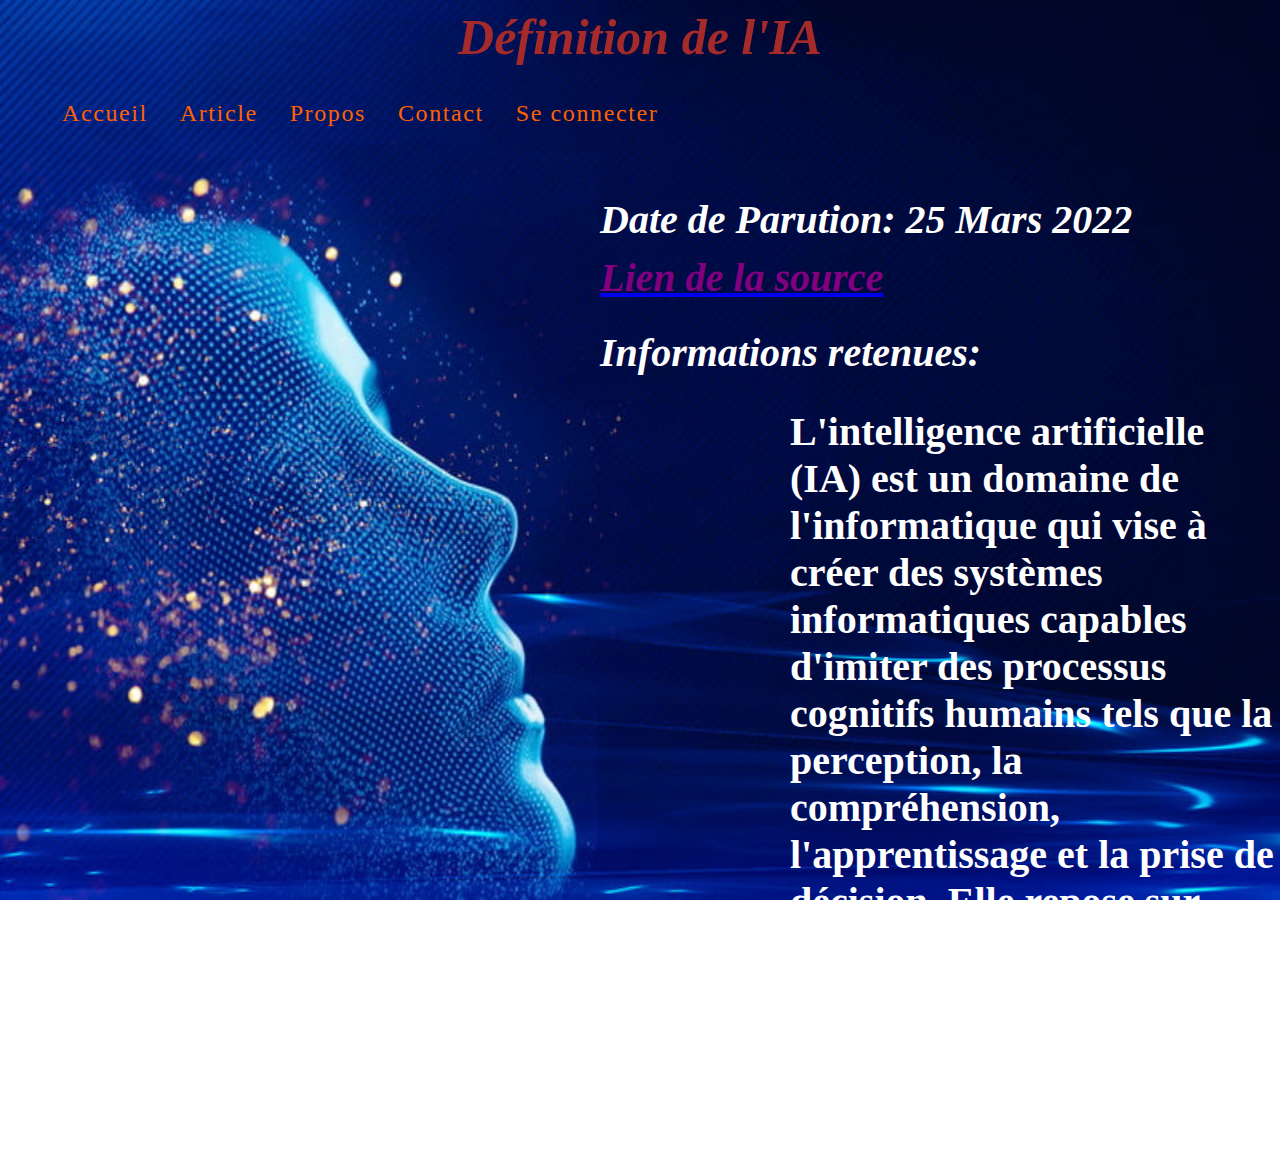
<file: html/article1.html>
<html>
	<head>
    
		<title>Définition de l'IA</title>
    
    <!-- Inclut la feuille de style associée à cette page -->
		<link rel="stylesheet" href="article1.css">
	</head>
	<body style="background-img:">

    <!-- En-tête avec le titre principal de l'article -->
		<font color="brown">
			<i><h2><center><b>Définition de l'IA</b></center></h2></i>
		</font>

    <!-- Barre de navigation -->
		<ul>
			<li class="btn"><a href="page accueil.html">Accueil</a></li>
			<li class="btn"><a href="article.html">Article</a></li>
			<li class="btn"><a href="propos.html">Propos</a></li>
			<li class="btn"><a href="contact.html">Contact</a></li>
			<li class="btn"><a href="se-connecter.html">Se connecter</a></li>
		</ul>

		<!-- Informations sur la date de parution -->
		<font color="white">
			<br><h1><em><left>Date de Parution: 25 Mars 2022 </left></em></h1></br>

			<!-- Lien vers la source de l'article -->
			<br>
			<h1><em><left><li><a href="https://www.cnil.fr/fr/intelligence-artificielle/intelligence-artificielle-de-quoi-parle-t-on"> <font color = purple>Lien de la source </font></a></li></left></em></h1>
			<br></br>

			<!-- Section avec les informations retenues -->
			<br><h1><em><left>Informations retenues:</left></h1></em></br>
			<h4><p>L'intelligence artificielle (IA) est un domaine de l'informatique qui vise à créer des systèmes informatiques capables d'imiter des processus cognitifs humains tels que la perception, la compréhension, l'apprentissage et la prise de décision. Elle repose sur l'utilisation d'algorithmes, de modèles mathématiques et de vastes ensembles de données pour résoudre des problèmes complexes.
		</font>
	</body>
</html>
</file>
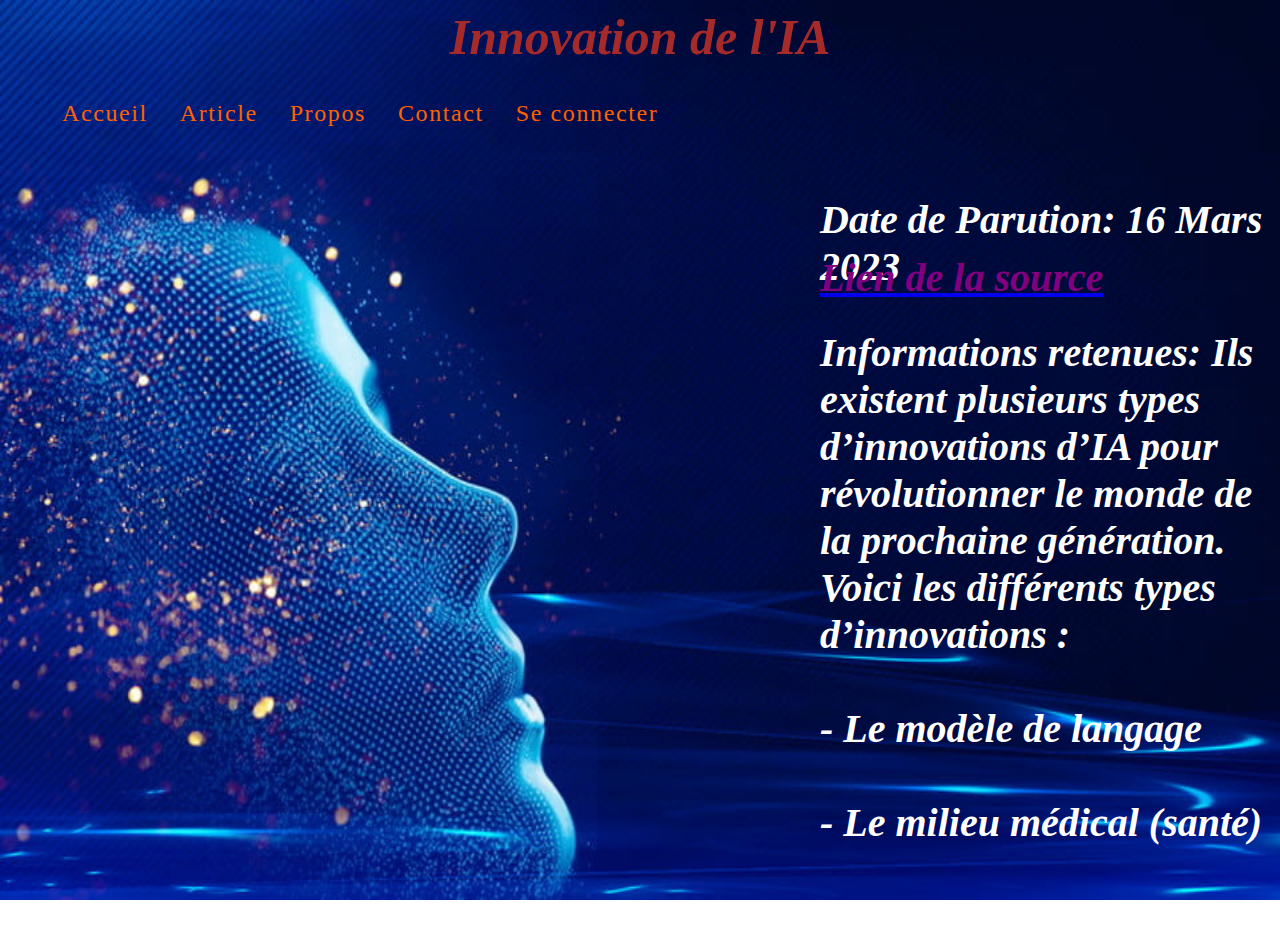
<file: html/article2.html>
<html>
	<head>
		<title>Innovation de l'IA</title>
    
		<!-- Inclut la feuille de style associée à cette page -->
		<link rel="stylesheet" href="article2.css">
	</head>
	<body style="background-img:">

		<!-- En-tête avec le titre principal de l'article -->
		<font color="brown">
			<i><h2><center><b>Innovation de l'IA</b></center></h2></i>
		</font>

		<!-- Barre de navigation -->
		<ul>
			<li class="btn"><a href="page accueil.html">Accueil</a></li>
			<li class="btn"><a href="article.html">Article</a></li>
			<li class="btn"><a href="propos.html">Propos</a></li>
			<li class="btn"><a href="contact.html">Contact</a></li>
			<li class="btn"><a href="se-connecter.html">Se connecter</a></li>
		</ul>

		<!-- Informations sur la date de parution -->
		<font color="white">
			<br><h1><em><left>Date de Parution: 16 Mars 2023</left></em></h1></br>

			<!-- Lien vers la source de l'article -->
			<br>
			<h1><em><left><li><a href="https://trustmyscience.com/revolution-ia-comment-nouvelles-generations-ia-vont-transformer-monde/"> <font color = purple>Lien de la source</font></a></li></left></em></h1>
			<br></br>

			<!-- Section avec les informations retenues -->
			<br><h1><em><left>Informations retenues: Ils existent plusieurs types d’innovations d’IA pour révolutionner le monde de la prochaine génération. 
                                            <br> Voici les différents types d’innovations :</br>
                                            <br> - Le modèle de langage</br>
                                            <br> - Le milieu médical (santé)</br>
                                            <br> - L’industrie et la logistique</h1></em>
		</font>
	</body>
</html>
</file>
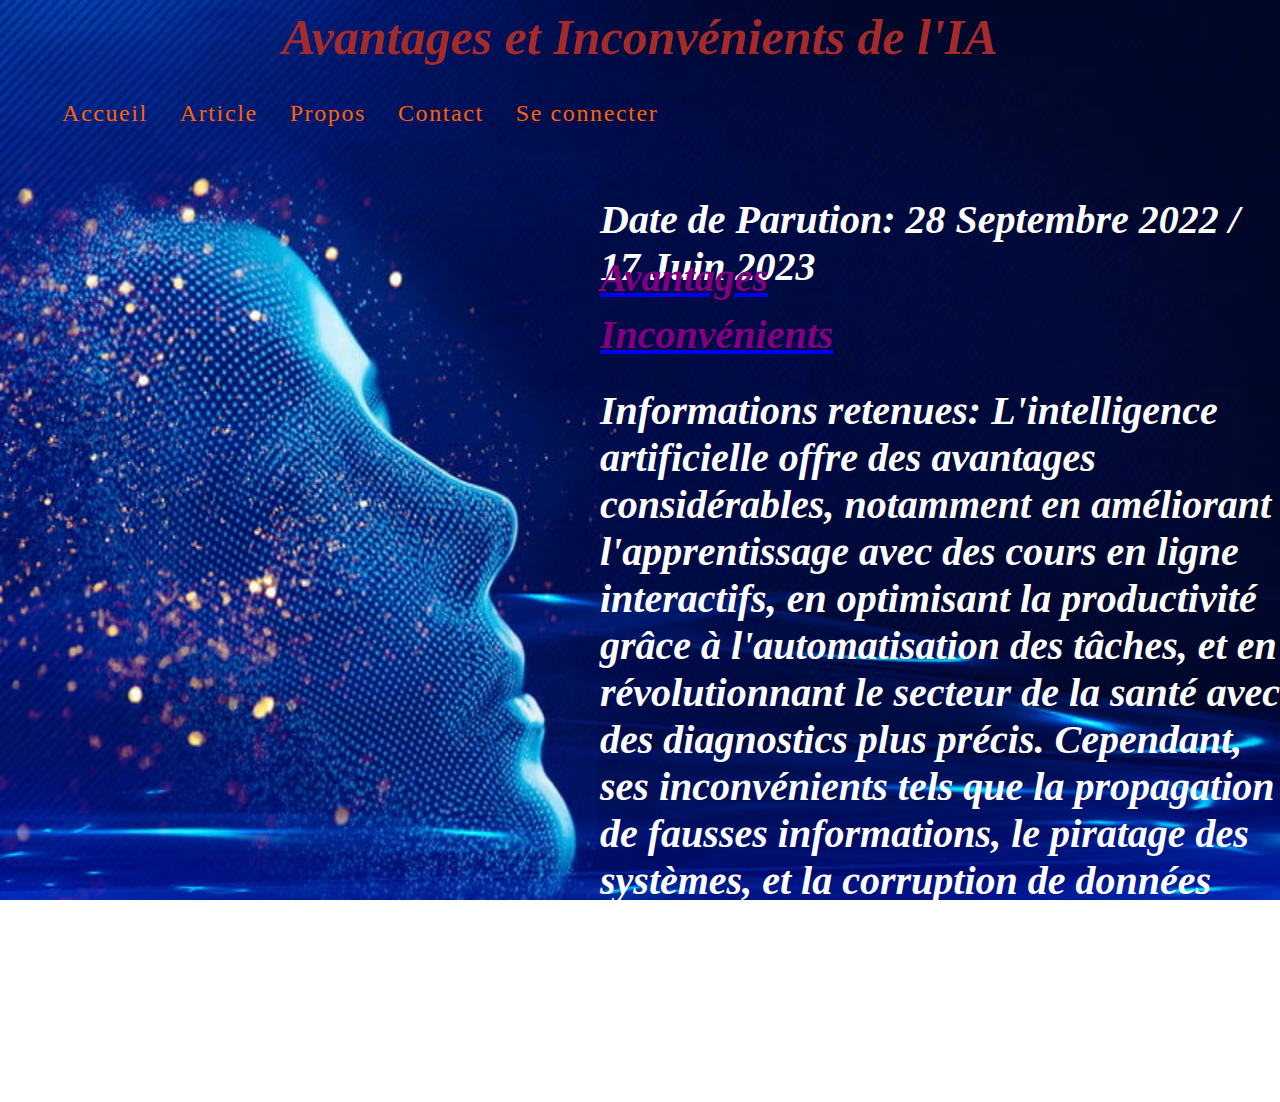
<file: html/article3.html>
<html>
	<head>
		<title>Avantages et Inconvénients de l'IA</title>
    
		<!-- Inclut la feuille de style associée à cette page -->
		<link rel="stylesheet" href="article3.css">
	</head>
	<body style="background-img:">

		<!-- En-tête avec le titre principal de l'article -->
		<font color="brown">
			<i><h2><center><b>Avantages et Inconvénients de l'IA</b></center></h2></i>
		</font>

		<!-- Barre de navigation -->
		<ul>
			<li class="btn"><a href="page accueil.html">Accueil</a></li>
			<li class="btn"><a href="article.html">Article</a></li>
			<li class="btn"><a href="propos.html">Propos</a></li>
			<li class="btn"><a href="contact.html">Contact</a></li>
			<li class="btn"><a href="se-connecter.html">Se connecter</a></li>
		</ul>

		<!-- Informations sur la date de parution -->
		<font color="white">
			<br><h1><em><left>Date de Parution: 28 Septembre 2022 / 17 Juin 2023 </left></em></h1></br>

			<!-- Liens vers les sources d'avantages et d'inconvénients -->
			<br>
			<h1><em><left><li><a href="https://www.wizishop.fr/blog/intelligence-artificielle-avantages"><font color = purple>Avantages</font></a></li></left></em></h1>
			<br>
			<br>
			<h1><em><left><li><a href="https://www.futura-sciences.com/tech/questions-reponses/intelligence-artificielle-20-menaces-plus-dangereuses-intelligence-artificielle-14343/"><font color = purple>Inconvénients </font></a></li></left></em></h1>
			<br></br>

			<!-- Section avec les informations retenues -->
			<br><h1><em><left>Informations retenues: L'intelligence artificielle offre des avantages considérables, notamment en améliorant l'apprentissage avec des cours en ligne interactifs, en optimisant la productivité grâce à l'automatisation des tâches, et en révolutionnant le secteur de la santé avec des diagnostics plus précis. Cependant, ses inconvénients tels que la propagation de fausses informations, le piratage des systèmes, et la corruption de données soulignent la nécessité de gérer attentivement son déploiement pour assurer des bénéfices socialement responsables.</left></h1></em></br>
		</font>
	</body>
</html>
</file>
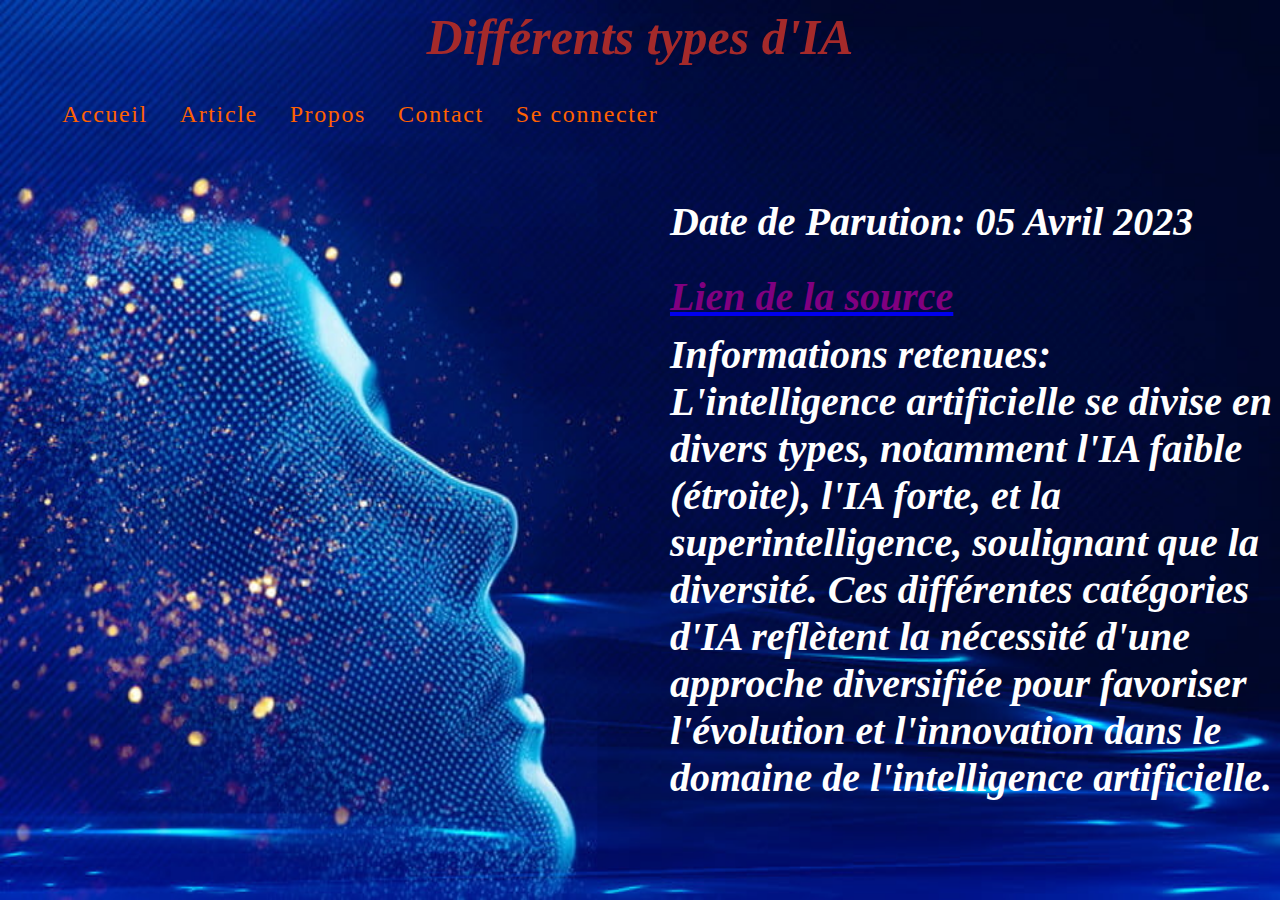
<file: html/article4.html>
<html>
	<head>
		<title>Les Différents types d'IA</title>
    
		<!-- Inclut la feuille de style associée à cette page -->
		<link rel="stylesheet" href="article4.css">
	</head>
	<body style="background-img:">

		<!-- En-tête avec le titre principal de l'article -->
		<font color="brown">
			<i><h1><center><b>Différents types d'IA</b></center></h1></i>
		</font>

		<!-- Barre de navigation -->
		<ul>
			<li class="btn"><a href="page accueil.html">Accueil</a></li>
			<li class="btn"><a href="article.html">Article</a></li>
			<li class="btn"><a href="propos.html">Propos</a></li>
			<li class="btn"><a href="contact.html">Contact</a></li>
			<li class="btn"><a href="se-connecter.html">Se connecter</a></li>
		</ul>

		<!-- Informations sur la date de parution -->
		<font color="white">
			<br><h1><em><left>Date de Parution: 05 Avril 2023</left></em></h1></br>

			<!-- Liens vers la source d'informations -->
			<br>
			<br>
			<h1><em><left><li><a href="https://infonet.fr/lexique/definitions/intelligence-artificielle/"><font color = purple>Lien de la source </font></a></li></left></em></h1>
			<br>

			<!-- Section avec les informations retenues -->
			<br><h1><em><left>Informations retenues: L'intelligence artificielle se divise en divers types, notamment l'IA faible (étroite), l'IA forte, et la superintelligence, soulignant que la diversité. Ces différentes catégories d'IA reflètent la nécessité d'une approche diversifiée pour favoriser l'évolution et l'innovation dans le domaine de l'intelligence artificielle.</left></h1></em></br>
		</font>
	</body>
</html>
</file>
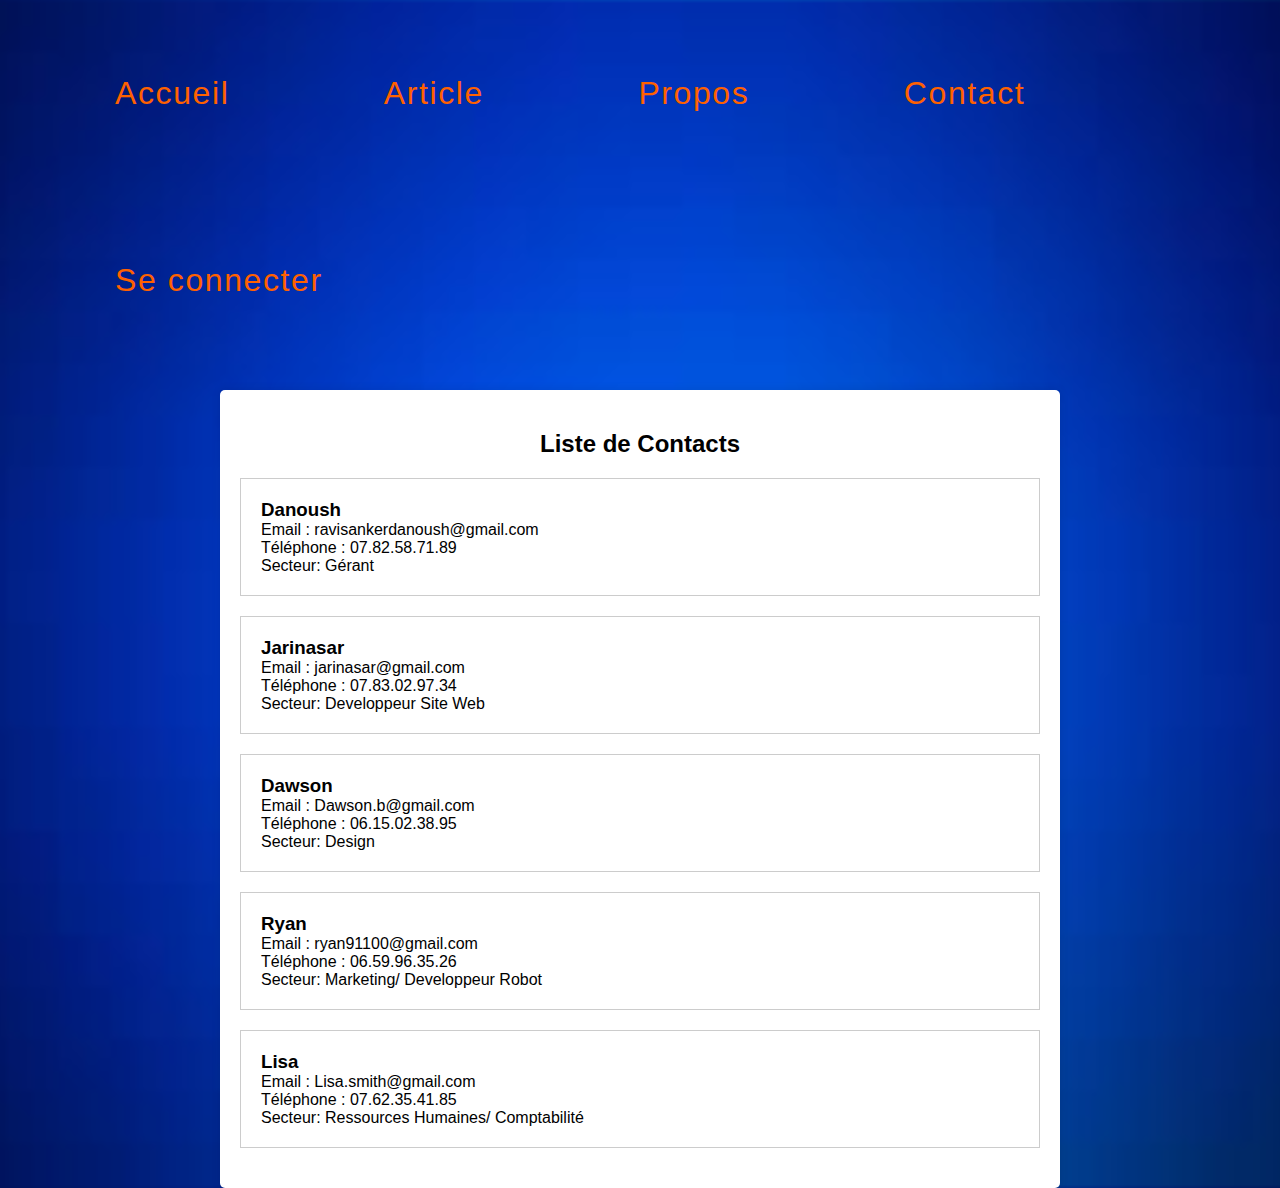
<file: html/contact.html>
<html >
	<head>
		<title>Liste de Contacts</title>
	
		<!-- Inclut la feuille de style associée à cette page -->
		<link rel="stylesheet" href="contact.css">
	</head>
	<body>
		<!-- Barre de navigation -->
		<ul>
			<li class="btn"><a href="page accueil.html">Accueil</a></li>
			<li class="btn"><a href="article.html">Article</a></li>
			<li class="btn"><a href="propos.html">Propos</a></li>
			<li class="btn"><a href="contact.html">Contact</a></li>
			<li class="btn"><a href="se-connecter.html">Se connecter</a></li>
		</ul>

		<!-- Conteneur principal de la liste de contacts -->
		<div class="container">
			<h2>Liste de Contacts</h2>

			<!-- Contact 1 -->
			<div class="contact">
				<h3>Danoush</h3>
				<p>Email : ravisankerdanoush@gmail.com</p>
				<p>Téléphone : 07.82.58.71.89</p>
				<p>Secteur: Gérant </p>
			</div>

			<!-- Contact 2 -->
			<div class="contact">
				<h3>Jarinasar</h3>
				<p>Email : jarinasar@gmail.com</p>
				<p>Téléphone : 07.83.02.97.34</p>
				<p>Secteur: Developpeur Site Web  </p>
			</div>

			<!-- Contact 3 -->
			<div class="contact">
				<h3>Dawson </h3>
				<p>Email : Dawson.b@gmail.com</p>
				<p>Téléphone : 06.15.02.38.95</p>
				<p>Secteur: Design </p>
			</div>

			<!-- Contact 4 -->
			<div class="contact">
				<h3>Ryan </h3>
				<p>Email : ryan91100@gmail.com</p>
				<p>Téléphone : 06.59.96.35.26</p>
				<p>Secteur: Marketing/ Developpeur Robot </p>
			</div>

			<!-- Contact 5 -->
			<div class="contact">
				<h3>Lisa </h3>
				<p>Email : Lisa.smith@gmail.com</p>
				<p>Téléphone : 07.62.35.41.85</p>
				<p>Secteur: Ressources Humaines/ Comptabilité </p>
			</div>
		</div>
	</body>
</html>
</file>
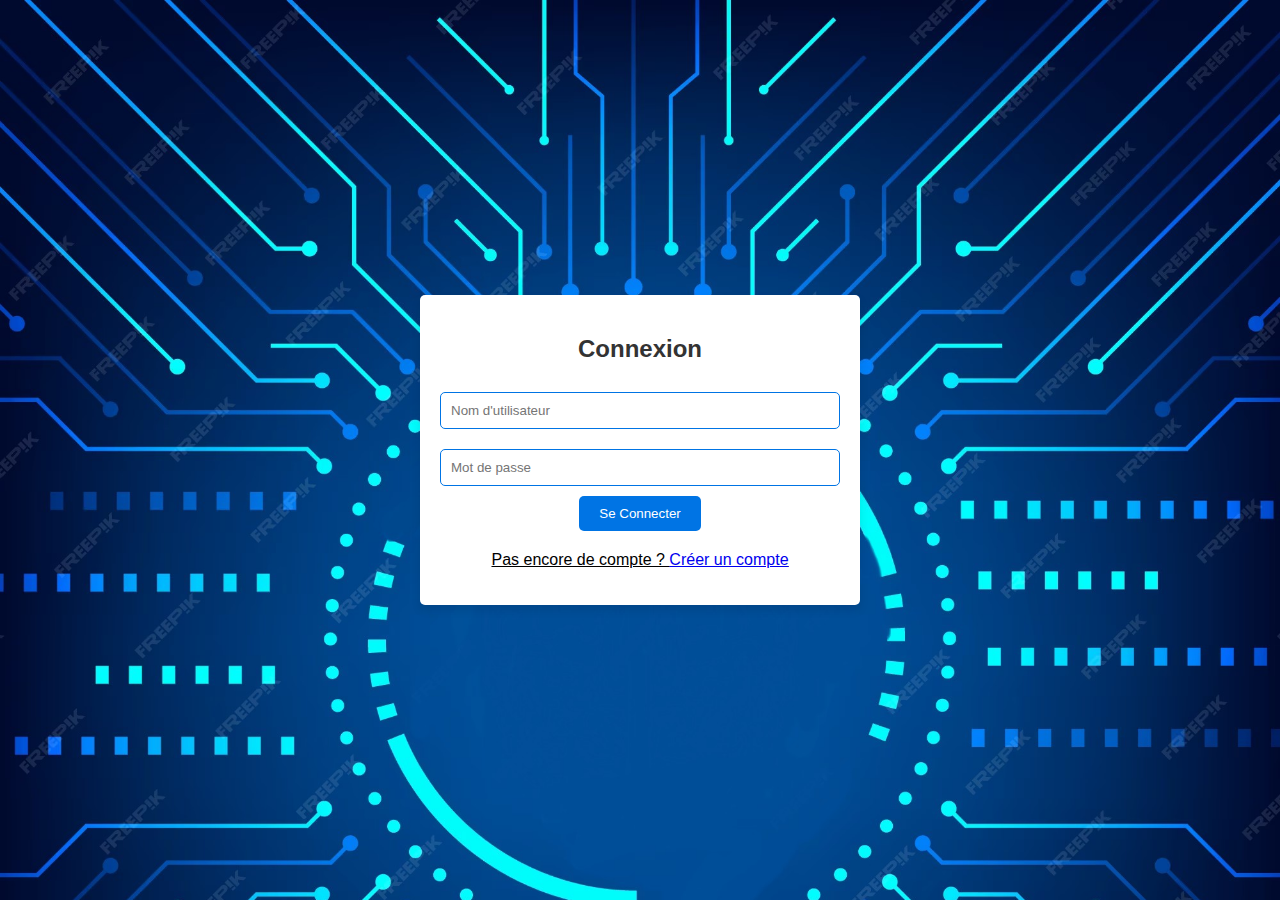
<file: html/css.html>
<html>
<head>
    <title>Connexion</title>
    <style>
        body {
            font-family: Arial, sans-serif;
			background-image: url('fond connnexion.jpg'); 
            background-size: cover;
            background-color: #f2f2f2;
            margin: 0;
            padding: 0;
            display: flex;
            justify-content: center;
            align-items: center;
            height: 100vh;
        }
        

        .container {
            max-width: 400px;
            margin: 0 auto;
            padding: 20px;
            background-color: #fff;
            border-radius: 5px;
            box-shadow: 0 5px 10px rgba(0, 0, 0, 0.1);
            text-align: center;
        }

        h2 {
            color: #333;
        }

        input[type="text"], input[type="password"] {
            width: 100%;
            padding: 10px;
            margin: 10px 0;
            border: 1px solid #0074e4; /* Bordure bleue */
            border-radius: 5px;
            outline: none; /* Suppression de l'effet de focus par défaut */
        }

        input[type="text"]:focus, input[type="password"]:focus {
            box-shadow: 0 0 5px rgba(0, 116, 228, 0.7); /* Effet de focus bleu */
        }

        input[type="submit"] {
            background-color: #0074e4; /* Fond bleu */
            color: #fff;
            padding: 10px 20px;
            border: none;
            border-radius: 5px;
            cursor: pointer;
        }

        input[type="submit"]:hover {
            background-color: #0056aa; /* Changement de couleur au survol */
        }

        .create-account {
            margin-top: 20px;
            font-size: 16px;
            text-decoration: underline;
        }
    </style>
</head>
<body>
    <div class="container">
        <h2>Connexion</h2>
        <form>
            <input type="text" placeholder="Nom d'utilisateur" required>
            <input type="password" placeholder="Mot de passe" required>
            <input type="submit" value="Se Connecter">
        </form>
        <p class="create-account">Pas encore de compte ? <a href="#">Créer un compte</a></p>
    </div>
</body>
</html>
</file>
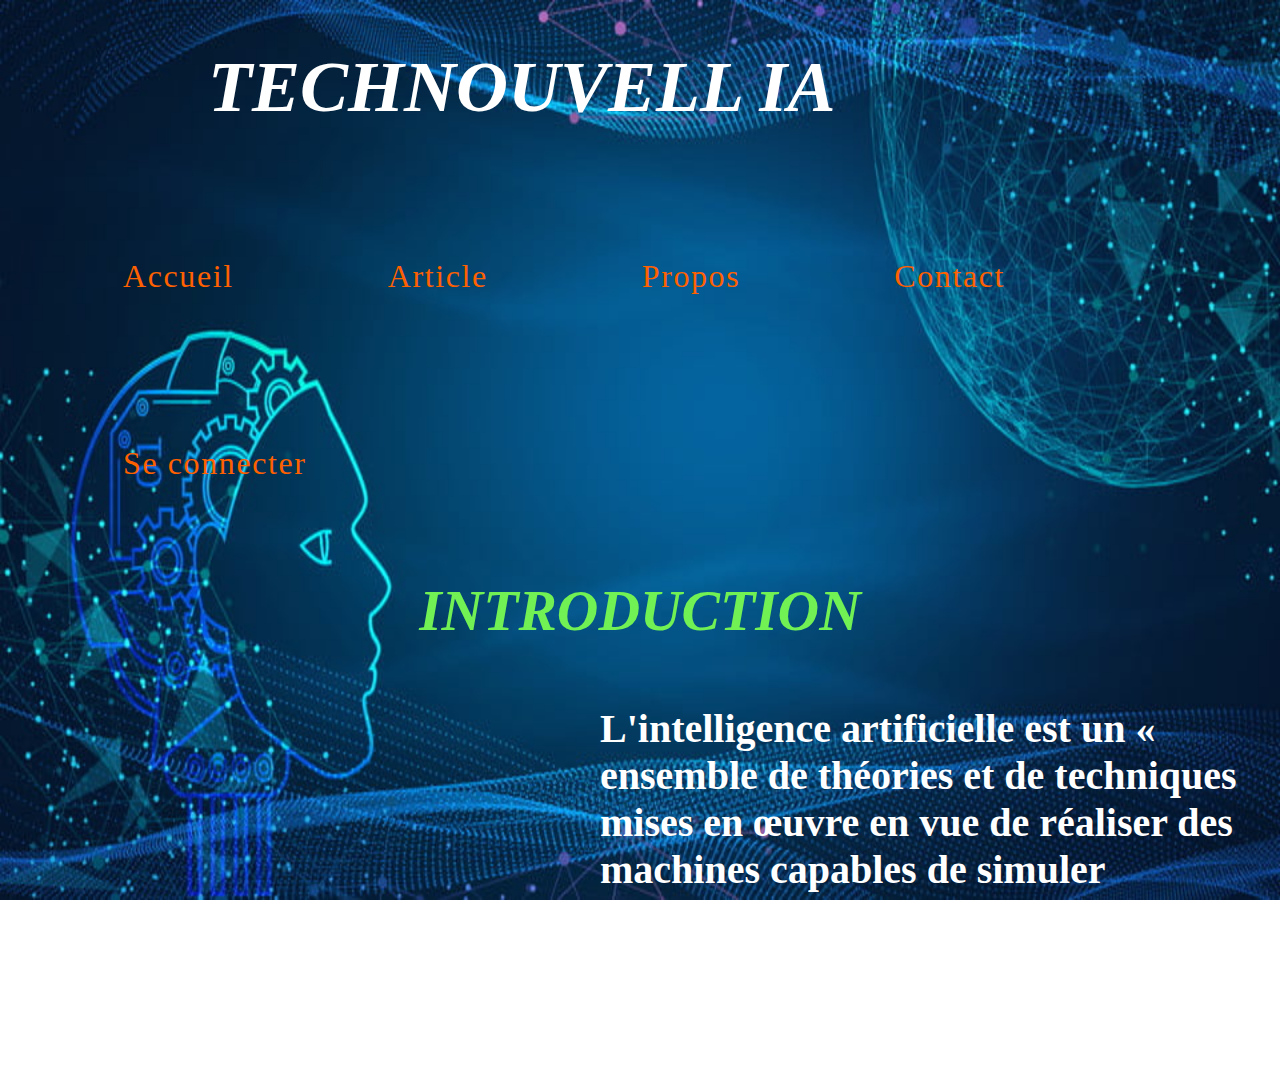
<file: html/page accueil.html>
<html>
	<head>
		<title>L'environnement de l'IA</title>
    
		<!-- Inclut la feuille de style associée à cette page -->
		<link rel="stylesheet" href="page accueil.css">
	</head>
	<body style="background-img:">
		<!-- En-tête avec le nom du site -->
		<font color="white">
			<i><br><h2><left><b>TECHNOUVELL IA </b></left></h2></br></i>
		</font>

		<!-- Barre de navigation -->
		<ul>
			<li class="btn"><a href="page accueil.html">Accueil</a></li>
			<li class="btn"><a href="article.html">Article</a></li>
			<li class="btn"><a href="propos.html">Propos</a></li>
			<li class="btn"><a href="contact.html">Contact</a></li>
			<li class="btn"><a href="se-connecter.html">Se connecter</a></li>
		</ul>

		<!-- Introduction -->
		<font color="52cf23">
			<h1><em><center>INTRODUCTION</center></h1></em>
			<!-- Paragraphe décrivant l'intelligence artificielle -->
			<h4><p>L'intelligence artificielle est un « ensemble de théories et de techniques mises en œuvre en vue de réaliser des machines capables de simuler l'intelligence humaine ».
			Elle englobe donc un ensemble de concepts et de technologies, plus qu'une discipline autonome constituée.
			</h4></p>
		</font>
	</body>
</html>
</file>
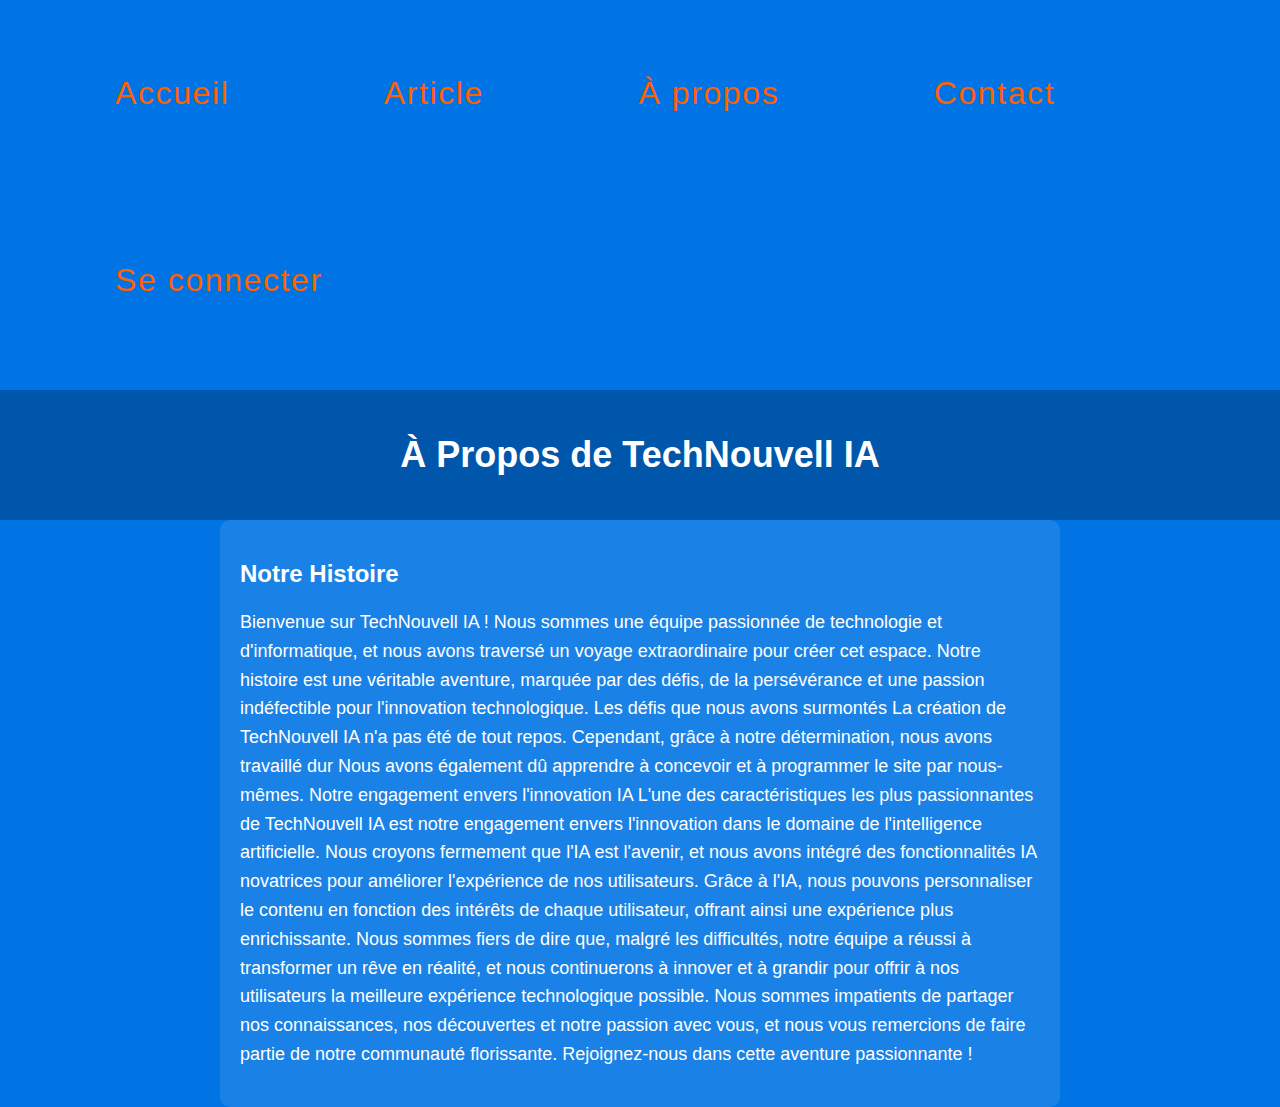
<file: html/propos.html>
<html>
	<head>
		<title>À propos</title>
    
		<!-- Inclut la feuille de style associée à cette page -->
		<link rel="stylesheet" href="propos.css">
	</head>
	<body>
		<!-- Barre de navigation -->
		<ul>
			<li class="btn"><a href="page accueil.html">Accueil</a></li>
			<li class="btn"><a href="article.html">Article</a></li>
			<li class="btn"><a href="propos.html">À propos</a></li>
			<li class="btn"><a href="contact.html">Contact</a></li>
			<li class="btn"><a href="se-connecter.html">Se connecter</a></li>
		</ul>

		<!-- En-tête de la page -->
		<header>
			<h1>À Propos de TechNouvell IA</h1>
		</header>

		<!-- Contenu principal dans une section de classe container -->
		<div class="container">
			<!-- Titre de la section d'histoire -->
			<h2>Notre Histoire</h2>
        
			<!-- Paragraphe décrivant l'histoire de TechNouvell IA -->
			<p>
            Bienvenue sur TechNouvell IA ! Nous sommes une équipe passionnée de technologie et d'informatique, et nous avons traversé un voyage extraordinaire pour créer cet espace. Notre histoire est une véritable aventure, marquée par des défis, de la persévérance et une passion indéfectible pour l'innovation technologique.

            <!-- Informations sur les défis surmontés -->
            Les défis que nous avons surmontés La création de TechNouvell IA n'a pas été de tout repos. Cependant, grâce à notre détermination, nous avons travaillé dur Nous avons également dû apprendre à concevoir et à programmer le site par nous-mêmes.

            <!-- Engagement envers l'innovation IA -->
            Notre engagement envers l'innovation IA 
                L'une des caractéristiques les plus passionnantes de TechNouvell IA est notre engagement envers l'innovation dans le domaine de l'intelligence artificielle. Nous croyons fermement que l'IA est l'avenir, et nous avons intégré des fonctionnalités IA novatrices pour améliorer l'expérience de nos utilisateurs.

                Grâce à l'IA, nous pouvons personnaliser le contenu en fonction des intérêts de chaque utilisateur, offrant ainsi une expérience plus enrichissante.

            <!-- Conclusion -->
            Nous sommes fiers de dire que, malgré les difficultés, notre équipe a réussi à transformer un rêve en réalité, et nous continuerons à innover et à grandir pour offrir à nos utilisateurs la meilleure expérience technologique possible.

            Nous sommes impatients de partager nos connaissances, nos découvertes et notre passion avec vous, et nous vous remercions de faire partie de notre communauté florissante. Rejoignez-nous dans cette aventure passionnante !
			</p>
		</div>
	</body>
</html>
</file>
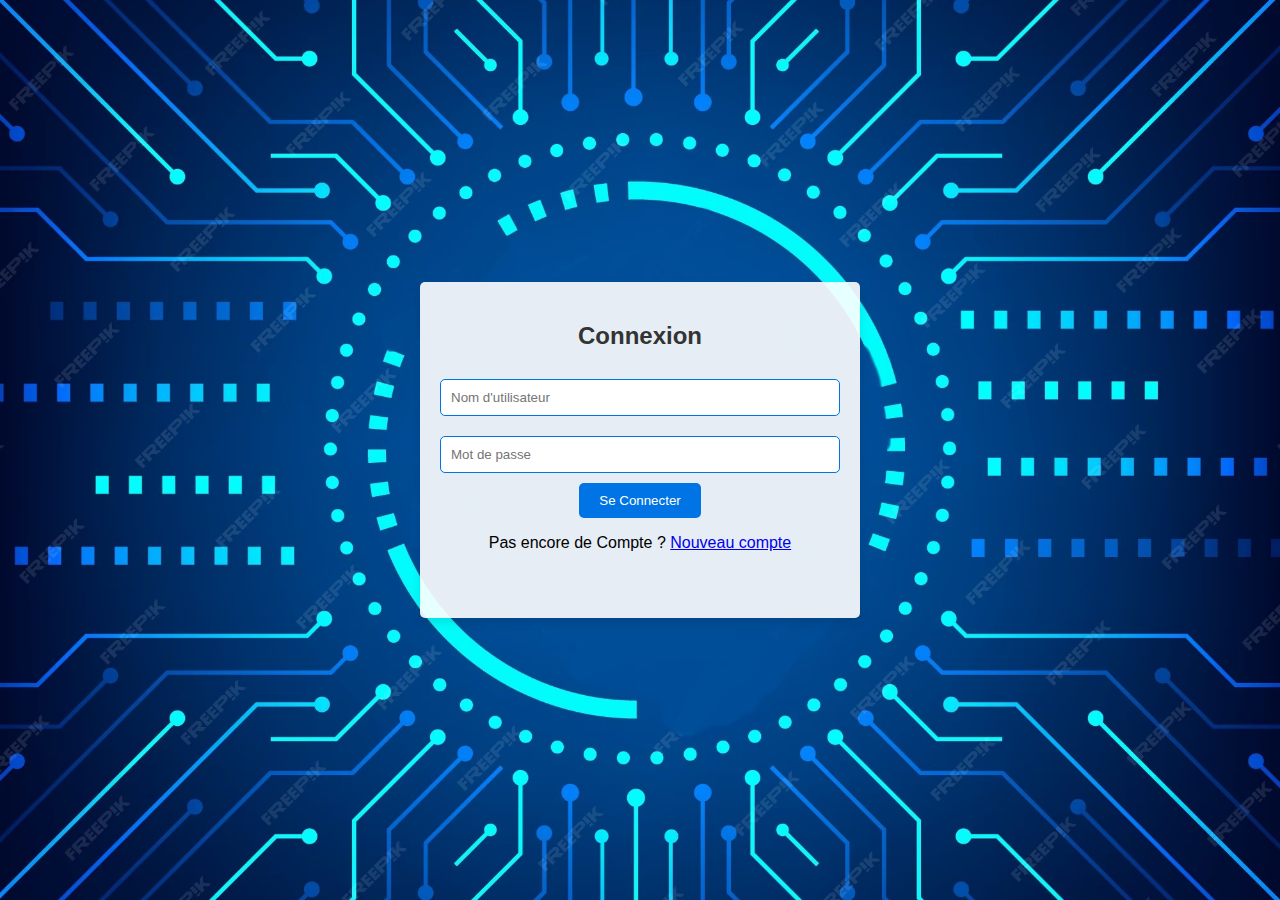
<file: html/se-connecter.html>
<html>
	<head>
		<title>Connexion</title>
    
		<!-- Inclut la feuille de style associée à cette page -->
		<link rel="stylesheet" href="se-connecter.css">
	</head>
	<body>
		<!-- Conteneur principal de la page -->
		<div class="container">
			<!-- Titre de la section de connexion -->
			<h2>Connexion</h2>

			<!-- Formulaire de connexion -->
			<form id="loginForm">
				<!-- Champ pour le nom d'utilisateur -->
				<input type="text" id="username" placeholder="Nom d'utilisateur" required>

				<!-- Champ pour le mot de passe -->
				<input type="password" id="password" placeholder="Mot de passe" required>

				<!-- Bouton du formulaire -->
				<input type="submit" value="Se Connecter">
			</form>

			<!-- Lien vers la création d'un nouveau compte -->
			<p class="create-account">Pas encore de Compte ? <a href="nouveau compte.html">Nouveau compte</a></p>
		</div>

		<!-- Conteneur pour afficher les messages (connexion réussie ou échouée) -->
		<div class="message-container" id="messageContainer"></div>

		<!-- Script JavaScript pour la gestion du formulaire de connexion -->
		<script>
        document.getElementById("loginForm").addEventListener("submit", function(event) {
            // Empêche l'envoi du formulaire par défaut
            event.preventDefault();

            // Récupère les valeurs des champs du formulaire
            var username = document.getElementById("username").value;
            var password = document.getElementById("password").value;
            var messageContainer = document.getElementById("messageContainer");

            // Vérifie les identifiants et affiche un message approprié
            if (username === "danoush" && password === "2023") {
                messageContainer.innerText = "Connexion réussie!";
                messageContainer.classList.remove("error");
            } else {
                messageContainer.innerText = "Identifiant ou mot de passe incorrect.";
                messageContainer.classList.add("error");
            }

            // Affiche le conteneur de message
            messageContainer.style.display = "block";

            // Masque le message après 5 secondes
            setTimeout(function() {
                messageContainer.style.display = "none";
            }, 5000);
        });
		</script>
	</body>
</html>
</file>
<file: html/article1.css>
/* Style général pour le fond de la page article1 */
body {
    background-image: url("fond-article.jpg");
    background-repeat: no-repeat;
    background-attachment: fixed;
    background-size: 100% 100%;
}

/* Style pour les éléments de texte en gras (<b>) */
b {
    font-size: 50; /* Taille de police à 50  */
}

/* Style pour la liste non ordonnée (ul) et ses éléments (li) */
ul li {
    margin: 10; /* Marge extérieure de 10  */
    padding: 4; /* Rembourrage intérieur de 4 */
    font-size: 150%; /* Taille de police à 150%  */
    position: middle; /* Position relative au milieu  */
    display: inline-block; /* Affiche les éléments en tant que blocs en ligne */
}

/* Style pour les liens (a) à l'intérieur des éléments de la liste */
ul li a {
    text-decoration: none; /* Supprime la décoration par défaut du lien */
    color: #ff6100; /* Couleur du texte du lien */
    letter-spacing: 0.1rem; /* Espacement entre les lettres */
}

/* Style pour le texte en italique (<em>) */
em {
    font-size: 40; /* Taille de police à 40  */
    text-decoration: none; /* Supprime la décoration par défaut du texte en italique */
    padding-bottom: 10px; /* Espacement en bas de 10  */
    position: absolute; /* Position absolue par rapport au conteneur parent */
    left: 600; /* Décalage à gauche de 600  */
    color: white; /* Couleur du texte */
    display: inline-block; /* Affiche le texte en tant que bloc en ligne */
    list-style-type: none; /* Supprime la puce de la liste */
}

/* Style pour les paragraphes (<p>) */
p {
    font-size: 40; /* Taille de police à 40 unités */
    text-decoration: none; /* Supprime la décoration par défaut du paragraphe */
    padding-bottom: 10px; /* Espacement en bas de 10 unités */
    position: absolute; /* Position absolue par rapport au conteneur parent */
    left: 790; /* Décalage à gauche de 790  */
    color: white; /* Couleur du texte */
}
</file>
<file: html/article2.css>
/* Style général pour le fond de la page article2 */
body {
    background-image: url("fond-article.jpg");
    background-repeat: no-repeat;
    background-attachment: fixed;
    background-size: 100% 100%;
}

/* Style pour les éléments de texte en gras (<b>) */
b {
    font-size: 50; /* Taille de police à 50 */
}

/* Style pour la liste non ordonnée (ul) et ses éléments (li) */
ul li {
    margin: 10; /* Marge extérieure de 10 */
    padding: 4; /* Rembourrage intérieur de 4 */
    font-size: 150%; /* Taille de police à 150% */
    position: middle; /* Position relative au milieu du conteneur parent */
    display: inline-block; /* Affiche les éléments en tant que blocs en ligne */
}

/* Style pour les liens (a) à l'intérieur des éléments de la liste */
ul li a {
    text-decoration: none; /* Supprime la décoration par défaut du lien */
    color: #ff6100; /* Couleur du texte du lien */
    letter-spacing: 0.1rem; /* Espacement entre les lettres */
}

/* Style pour le texte en italique (<em>) */
em {
    font-size: 40; /* Taille de police à 40  */
    text-decoration: none; /* Supprime la décoration par défaut du texte en italique */
    padding-bottom: 10px; /* Espacement en bas de 10 */
    position: absolute; /* Position absolue par rapport au conteneur parent */
    left: 820; /* Décalage à gauche de 820 */
    color: white; /* Couleur du texte */
    display: inline-block; /* Affiche le texte en tant que bloc en ligne */
    list-style-type: none; /* Supprime la puce de la liste */
}

/* Style pour les paragraphes (<p>) */
p {
    font-size: 40; /* Taille de police à 40 */
    text-decoration: none; /* Supprime la décoration par défaut du paragraphe */
    padding-bottom: 10px; /* Espacement en bas de 10  */
    position: absolute; /* Position absolue par rapport au conteneur parent */
    left: 790; /* Décalage à gauche de 790  */
    color: white; /* Couleur du texte */
}
</file>
<file: html/article3.css>
/* Style général pour le fond de la page article3 */
body {
    background-image: url("fond-article.jpg");
    background-repeat: no-repeat;
    background-attachment: fixed;
    background-size: 100% 100%;
}

/* Style pour les éléments de texte en gras (<b>) */
b {
    font-size: 50; /* Taille de police à 50 */
}

/* Style pour la liste non ordonnée (ul) et ses éléments (li) */
ul li {
    margin: 10; /* Marge extérieure de 10  */
    padding: 4; /* Rembourrage intérieur de 4  */
    font-size: 150%; /* Taille de police à 150%  */
    position: middle; /* Position relative au milieu  */
    display: inline-block; /* Affiche les éléments en tant que blocs en ligne */
}

/* Style pour les liens (a) à l'intérieur des éléments de la liste */
ul li a {
    text-decoration: none; /* Supprime la décoration  */
    color: #ff6100; /* Couleur du texte du lien */
    letter-spacing: 0.1rem; /* Espacement entre les lettres */
}

/* Style pour le texte en italique (<em>) */
em {
    font-size: 40; /* Taille de police à 40  */
    text-decoration: none; /* Supprime la décoration par défaut du texte en italique */
    padding-bottom: 10px; /* Espacement en bas de 10  */
    position: absolute; /* Position absolue  */
    left: 600; /* Décalage à gauche de 600  */
    color: white; /* Couleur du texte */
    display: inline-block; /* Affiche le texte en tant que bloc en ligne */
    list-style-type: none; /* Supprime la puce de la liste */
}

/* Style pour les paragraphes (<p>) */
p {
    font-size: 40; /* Taille de police à 40 */
    text-decoration: none; /* Supprime la décoration p */
    padding-bottom: 10px; /* Espacement en bas de 10  */
    position: absolute; /* Position absolue  */
    left: 810; /* Décalage à gauche de 810  */
    color: white; /* Couleur du texte */
}
</file>
<file: html/article4.css>
/* Style général pour le fond de la page article4 */
body {
    background-image: url("fond-article.jpg");
    background-repeat: no-repeat;
    background-attachment: fixed;
    background-size: 100% 100%;
}

/* Style pour les éléments de texte en gras (<b>) */
b {
    font-size: 50; /* Taille de police à 50  */
}

/* Style pour la liste non ordonnée (ul) et ses éléments (li) */
ul li {
    margin: 10; /* Marge extérieure de 10  */
    padding: 4; /* Rembourrage intérieur de 4s*/
    font-size: 150%; /* Taille de police à 150%  */
    position: middle; /* Position relative au milieu  */
    display: inline-block; /* Affiche les éléments en tant que blocs en ligne */
}

/* Style pour les liens (a) à l'intérieur des éléments de la liste */
ul li a {
    text-decoration: none; /* Supprime la décoration par défaut du lien */
    color: #ff6100; /* Couleur du texte du lien */
    letter-spacing: 0.1rem; /* Espacement entre les lettres */
}

/* Style pour le texte en italique (<em>) */
em {
    font-size: 40; /* Taille de police à 40  */
    text-decoration: none; /* Supprime la décoration  */
    padding-bottom: 10px; /* Espacement en bas  */
    position: absolute; /* Position absolue */
    left: 670; /* Décalage à gauche de 670  */
    color: white; /* Couleur du texte */
    display: inline-block; /* Affiche le texte en tant que bloc en ligne */
    list-style-type: none; /* Supprime la puce de la liste */
}

/* Style pour les paragraphes (<p>) */
p {
    font-size: 40; /* Taille de police à 40  */
    text-decoration: none; /* Supprime la décoration */
    padding-bottom: 10px; /* Espacement en bas de 10  */
    position: absolute; /* Position absolue  */
    left: 790; /* Décalage à gauche de 790  */
    color: white; /* Couleur du texte */
}
</file>
<file: html/contact.css>
/* Style pour la liste non ordonnée (ul) et ses éléments (li) */
ul li {
    margin: 50; /* Marge extérieure de 50 */
    padding: 25; /* Rembourrage intérieur de 25  */
    left: 30%; /* Décalage à gauche de 30%  */
    font-size: 200%; /* Taille de police à 200%  */
    top: 25%; /* Décalage vers le bas de 25% t */
    text-align: left; /* Alignement du texte à gauche */
    list-style-type: none; /* Supprime la puce de la liste */
    display: inline-block; /* Affiche les éléments en tant que blocs en ligne */
}

/* Style pour les liens (a) à l'intérieur des éléments de la liste */
ul li a {
    text-decoration: none; /* Supprime la décoration par défaut du lien */
    color: #ff6100; /* Couleur du texte du lien */
    letter-spacing: 0.1rem; /* Espacement entre les lettres à 0.1rem */
}

/* Style pour les liens (a) lorsqu'ils sont survolés */
ul li a:hover {
    background: #fff; /* Fond blanc lors du survol */
    color: #000; /* Texte noir lors du survol */
    transition: 0.6 ease; /* Transition de 0.6 seconde avec une accélération par défaut */
}

/* Style général pour le corps de la page contact */
body {
    font-family: Arial, sans-serif; /* Police de caractères et police de secours sans empattement */
    background-image: url('fond contact.jpg'); /* Image de fond */
    background-size: cover; /* Couvre l'intégralité de l'élément de manière proportionnelle */
    background-position: center; /* Centre l'image de fond */
    margin: 0; /* Supprime les marges par défaut du corps */
    padding: 0; /* Supprime le rembourrage par défaut du corps */
}

/* Style pour le conteneur principal de la page */
.container {
    max-width: 800px; /* Largeur maximale du conteneur */
    margin: 0 auto; /* Centre le conteneur horizontalement */
    padding: 20px; /* Rembourrage intérieur de 20 */
    background-color: #fff; /* Couleur de fond blanche */
    border-radius: 5px; /* Bordure arrondie avec un rayon de 5px */
    box-shadow: 0 0 10px rgba(0, 0, 0, 0.1); /* Ombre légère autour du conteneur */
}

/* Style pour les titres de niveau 2 */
h2 {
    text-align: center; /* Centre le texte horizontalement */
}

/* Style pour les éléments de contact individuels */
.contact {
    border: 1px solid #ccc; /* Bordure de 1px solide avec une couleur grise */
    padding: 20px; /* Rembourrage intérieur de 20 */
    margin-bottom: 20px; /* Marge en bas de 20  */
}

/* Style pour les titres de niveau 3 à l'intérieur des éléments de contact */
.contact h3 {
    margin: 0; /* Supprime la marge par défaut pour les titres h3 */
}

/* Style pour les paragraphes à l'intérieur des éléments de contact */
.contact p {
    margin: 0; /* Supprime la marge */
}
</file>
<file: html/page accueil.css>
/* Style général pour le corps de la page page d'accueil */
body {
    background-image: url("fond1.jpg"); /* Image de fond */
    background-repeat: no-repeat; /* Empêche la répétition de l'image de fond */
    background-attachment: fixed; /* Fixe l'image de fond par rapport à la fenêtre d'affichage */
    background-size: 100% 100%; /* Redimensionne l'image de fond pour couvrir l'intégralité du corps */
}

/* Style pour la transition au survol des liens dans la liste */
ul li a:hover {
    background: #fff; /* Fond blanc au survol */
    color: #000; /* Texte noir au survol */
    transition: 0.6s ease; /* Transition fluide de 0.6 seconde avec une fonction d'accélération */
}

/* Style pour les éléments de type "b" (gras) */
b {
    padding: 200; /* Ajoute un remplissage de 200 */
    font-size: 300%; /* Taille de police à 300% de la taille normale */
    top: 1%; /* Position en haut à 1% du conteneur parent */
}

/* Style pour les éléments de liste */
ul li {
    margin: 50; /* Marge extérieure de 50  */
    padding: 25; /* Rembourrage intérieur de 25  */
    left: 30%; /* Position à 30%  */
    font-size: 200%; /* Taille de police à 200%  */
    position: middle; /* Position centrale */
    top: 25%; /* Position en haut à 25%  */
    list-style-type: none; /* Supprime les puces de liste par défaut */
    display: inline-block; /* Affiche les éléments en ligne les uns à côté des autres */
}

/* Style pour les liens dans la liste */
ul li a {
    text-decoration: none; /* Supprime la décoration de texte par défaut */
    color: #ff6100; /* Couleur du texte orange */
    letter-spacing: 0.1rem; /* Espacement des caractères de 0.1 unité */
}

/* Style pour les éléments de type "em" (italique) */
em {
    font-size: 180%; /* Taille de police à 180% de la taille normale */
    padding-bottom: 0px; /* Aucun remplissage en bas */
    color: #71f153; /* Couleur du texte vert clair */
}

/* Style pour les paragraphes */
p {
    font-size: 40; /* Taille de police à 40 */
    text-decoration: none; /* Supprime la décoration de texte par défaut */
    padding-bottom: 10px; /* Rembourrage inférieur de 10  */
    position: absolute; /* Position absolue par rapport à son conteneur parent */
    left: 600; /* Position à 600 a gauche  */
    color: white; /* Couleur du texte blanc */
}
</file>
<file: html/propos.css>
/* Style pour les éléments de type "b" (gras) */
b {
    padding: 200; /* Ajoute un remplissage de 200  */
    font-size: 300%; /* Taille de police à 300% de la taille normale */
    top: 1%; /* Position en haut à 1% du conteneur parent */
}

/* Style pour les éléments de liste */
ul li {
    margin: 50; /* Marge extérieure de 50 */
    padding: 25; /* Rembourrage intérieur de 25  */
    left: 30%; /* Position à 30% de la largeur du conteneur parent */
    font-size: 200%; /* Taille de police à 200% */
    position: middle; /* Position centrale */
    top: 25%; /* Position en haut à 25%  */
    list-style-type: none; /* Supprime les puces de liste par défaut */
    display: inline-block; /* Affiche les éléments en ligne les uns à côté des autres */
}

/* Style pour les liens dans la liste */
ul li a {
    text-decoration: none; /* Supprime la décoration de texte par défaut */
    color: #ff6100; /* Couleur du texte orange */
    letter-spacing: 0.1rem; /* Espacement des caractères de 0.1 unité */
}

/* Style général pour le corps de la page propos */
body {
    font-family: Arial, sans-serif; /* Police de caractères Arial ou sans-serif si Arial n'est pas disponible */
    background-color: #0074e4; /* Couleur de fond bleue */
    color: #fff; /* Couleur du texte blanc */
    margin: 0; /* Aucune marge extérieure */
    padding: 0; /* Aucun remplissage */
}

/* Style pour les liens au survol dans la liste */
ul li a:hover {
    background: #fff; /* Fond blanc au survol */
    color: #000; /* Texte noir au survol */
    transition: 0.6s ease; /* Transition fluide de 0.6 seconde avec une fonction d'accélération */
}

/* Style pour l'en-tête */
header {
    background-color: #0056aa; /* Couleur de fond bleu foncé */
    text-align: center; /* Centrer le texte */
    padding: 20px; /* Rembourrage de 20 */
}

/* Style pour les titres de niveau 1 */
h1 {
    font-size: 36px; /* Taille de police de 36 pixels */
}

/* Style pour le conteneur principal */
.container {
    max-width: 800px; /* Largeur maximale de 800 pixels */
    margin: 0 auto; /* Centrer le conteneur */
    padding: 20px; /* Rembourrage de 20 */
    background-color: rgba(255, 255, 255, 0.1); /* Couleur de fond blanche avec une opacité de 0.1 */
    border-radius: 10px; /* Bordure arrondie de 10 pixels */
}

/* Style pour les paragraphes */
p {
    font-size: 18px; /* Taille de police de 18 pixels */
    line-height: 1.6; /* Hauteur de ligne de 1.6 (espace entre les lignes) */
}
</file>
<file: html/se-connecter.css>
/* Style pour la liste de liens de navigation */
ul li {
    margin: 10;
    padding: 4;
    font-size: 150%;
    position: left; /* "left" n'est pas une valeur valide pour "position" */
    display: inline-block;
}

/* Style pour les liens de navigation */
ul li a {
    text-decoration: none;
    color: #ff6100;
    letter-spacing: 0.1rem;
}

/* Style pour le corps de la page */
body {
    font-family: Arial, sans-serif;
    background-image: url('fond connnexion.jpg');
    background-size: cover;
    background-position: center;
    margin: 0;
    padding: 0;
    display: flex;
    justify-content: center;
    align-items: center;
    height: 100vh;
}

/* Style pour le conteneur principal */
.container {
    max-width: 400px;
    padding: 20px;
    background-color: rgba(255, 255, 255, 0.9);
    border-radius: 5px;
    box-shadow: 0 5px 10px rgba(0, 0, 0, 0.1);
    text-align: center;
    padding-bottom: 50px;
}

/* Style pour le titre h2 */
h2 {
    color: #333;
}

/* Style pour les champs de texte */
input[type="text"],
input[type="password"] {
    width: 100%;
    padding: 10px;
    margin: 10px 0;
    border: 1px solid #0074e4;
    border-radius: 5px;
    outline: none;
}

/* Style pour les champs de texte en focus */
input[type="text"]:focus,
input[type="password"]:focus {
    box-shadow: 0 0 5px rgba(0, 116, 228, 0.7);
}

/* Style pour le bouton de soumission */
input[type="submit"] {
    background-color: #0074e4;
    color: #fff;
    padding: 10px 20px;
    border: none;
    border-radius: 5px;
    cursor: pointer;
}

/* Style pour le bouton de soumission en survol */
input[type="submit"]:hover {
    background-color: #0056aa;  
}

/* Style pour le conteneur de message */
.message-container {
    position: fixed;
    top: 180;
    left: 50%;
    transform: translateX(-50%);
    width: 300px;
    padding: 20px;
    background-color: #4CAF50;
    color: #fff;
    text-align: center;
    display: none;
    font-size: 28px;
}

/* Style pour le conteneur de message en cas d'erreur */
.message-container.error {
    background-color: #FF5733;
}
</file>
